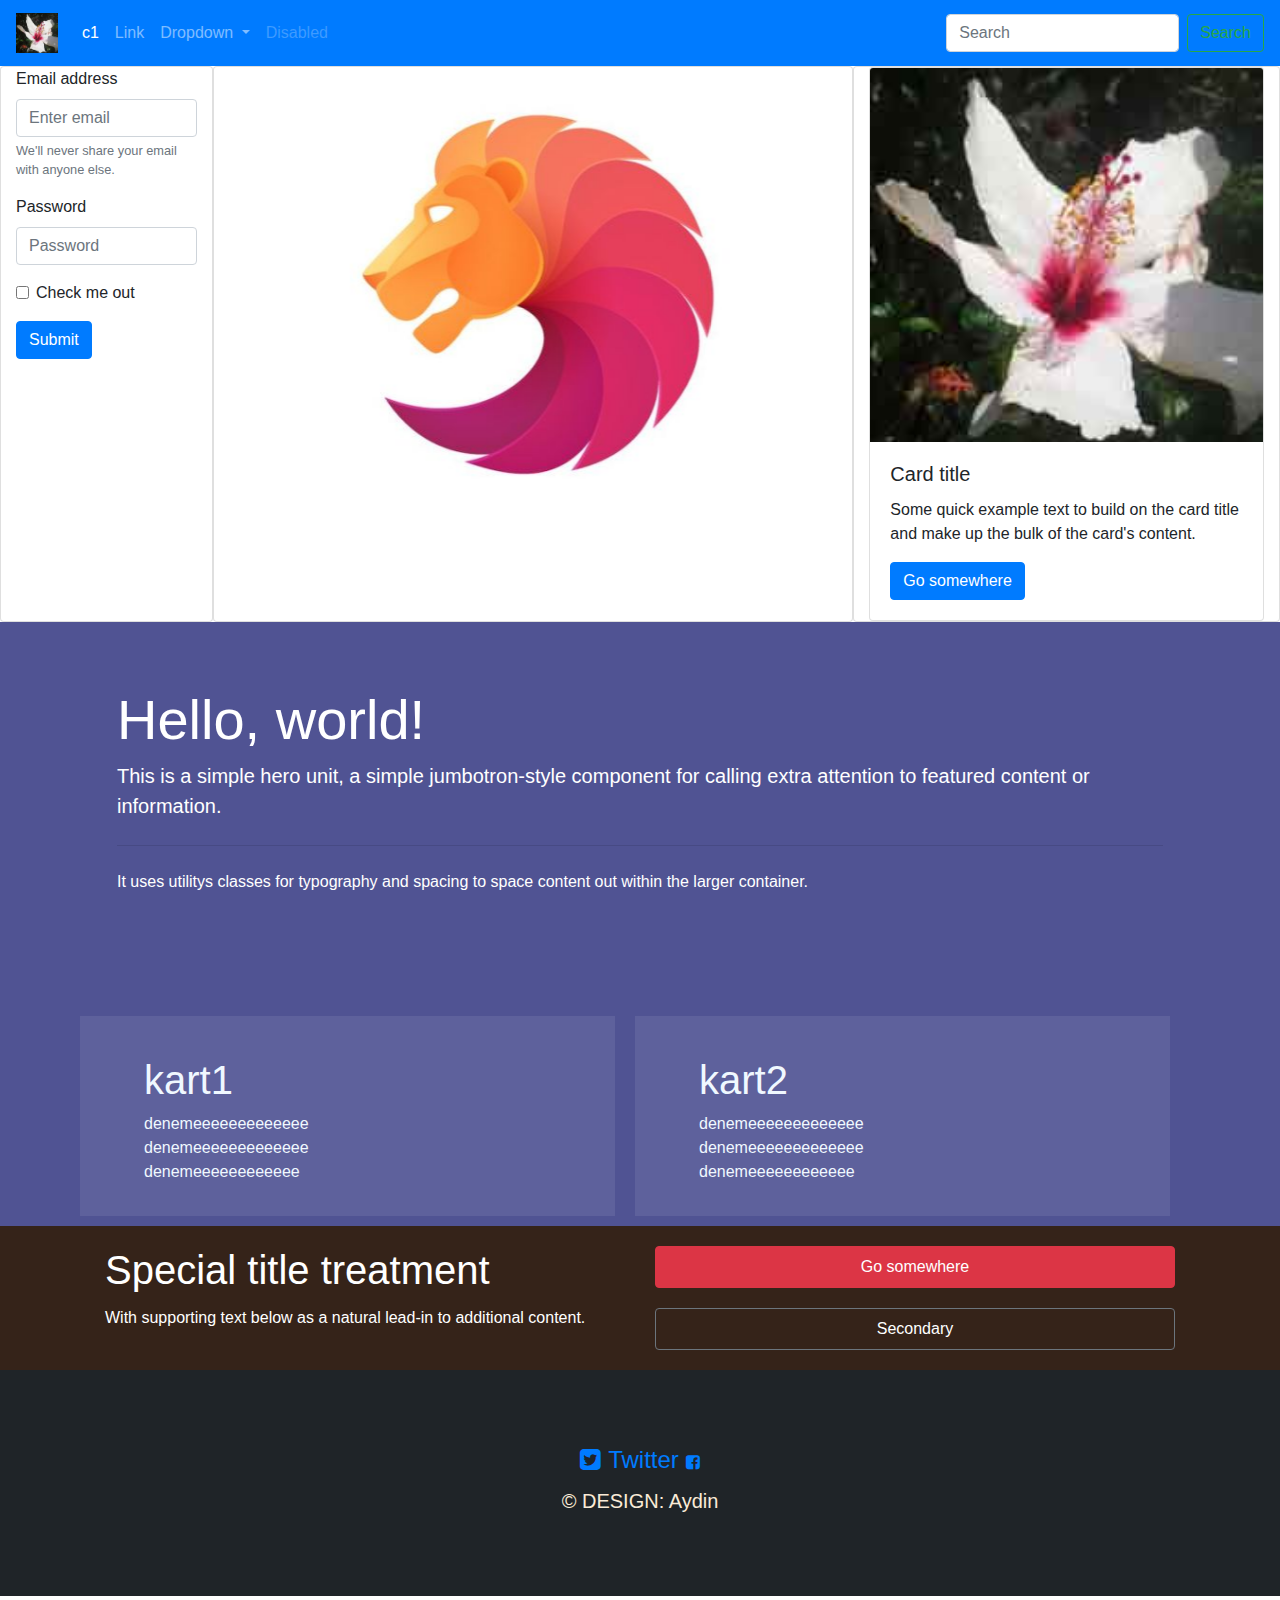
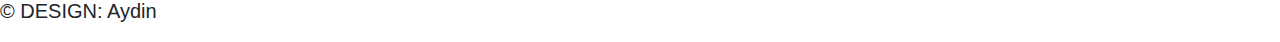
<file: index.html>
<!DOCTYPE HTML>
<html>

<head>
    <meta name="viewport" content="width=device-width, initial-scale=1.0">
    <link rel="stylesheet" href="css/bootstrap.min.css">
    <link rel="stylesheet" href="css/style.css">
    <link rel="stylesheet" href="css/font-awesome.css">
</head>
<body class="">
    <header>
        <nav class="navbar navbar-expand-lg navbar-dark bg-primary">
            <a class="navbar-brand" href="#">
                <img src="img/img_smallflower.jpg">
            </a>
            <button class="navbar-toggler" type="button" data-toggle="collapse" data-target="#navbarSupportedContent" aria-controls="navbarSupportedContent"
                aria-expanded="false" aria-label="Toggle navigation">
                <span class="navbar-toggler-icon"></span>
            </button>

            <div class="collapse navbar-collapse" id="navbarSupportedContent">
                <ul class="navbar-nav mr-auto">
                    <li class="nav-item active">
                        <a class="nav-link" href="#c1">c1
                            <span class="sr-only">(current)</span>
                        </a>
                    </li>
                    <li class="nav-item">
                        <a class="nav-link" href="#">Link</a>
                    </li>
                    <li class="nav-item dropdown">
                        <a class="nav-link dropdown-toggle" href="#" id="navbarDropdown" role="button" data-toggle="dropdown" aria-haspopup="true"
                            aria-expanded="false">
                            Dropdown
                        </a>
                        <div class="dropdown-menu" aria-labelledby="navbarDropdown">
                            <a class="dropdown-item" href="#">Action</a>
                            <a class="dropdown-item" href="#">Another action</a>
                            <div class="dropdown-divider"></div>
                            <a class="dropdown-item" href="#">Something else here</a>
                        </div>
                    </li>
                    <li class="nav-item">
                        <a class="nav-link disabled" href="#">Disabled</a>
                    </li>
                </ul>
                <form class="form-inline my-2 my-lg-0">
                    <input class="form-control mr-sm-2" type="search" placeholder="Search" aria-label="Search">
                    <button class="btn btn-outline-success my-2 my-sm-0" type="submit">Search</button>
                </form>
            </div>
        </nav>
    </header>

    <div class="">
        <div class="row" style="margin: 0;">
            <div class="col-sm-2 card">
                <form>
                    <div class="form-group">
                        <label for="exampleInputEmail1">Email address</label>
                        <input type="email" class="form-control" id="exampleInputEmail1" aria-describedby="emailHelp" placeholder="Enter email">
                        <small id="emailHelp" class="form-text text-muted">We'll never share your email with anyone else.</small>
                    </div>
                    <div class="form-group">
                        <label for="exampleInputPassword1">Password</label>
                        <input type="password" class="form-control" id="exampleInputPassword1" placeholder="Password">
                    </div>
                    <div class="form-group form-check">
                        <input type="checkbox" class="form-check-input" id="exampleCheck1">
                        <label class="form-check-label" for="exampleCheck1">Check me out</label>
                    </div>
                    <button type="submit" class="btn btn-primary">Submit</button>
                </form>

            </div>
            <div class="col-sm-6 card">

                <div id="carouselExampleIndicators" class="carousel slide" data-ride="carousel">
                    <ol class="carousel-indicators">
                        <li data-target="#carouselExampleIndicators" data-slide-to="0" class="active"></li>
                        <li data-target="#carouselExampleIndicators" data-slide-to="1"></li>
                        <li data-target="#carouselExampleIndicators" data-slide-to="2"></li>
                    </ol>
                    <div class="carousel-inner">
                        <div class="carousel-item active">
                            <img class="d-block w-100" src="img/logo.jpg?auto=yes&bg=666&fg=444&text=Second slide" alt="First slide">
                        </div>

                    </div>
                    <a class="carousel-control-prev" href="#carouselExampleIndicators" role="button" data-slide="prev">
                        <span class="carousel-control-prev-icon" aria-hidden="true"></span>
                        <span class="sr-only">Previous</span>
                    </a>
                    <a class="carousel-control-next" href="#carouselExampleIndicators" role="button" data-slide="next">
                        <span class="carousel-control-next-icon" aria-hidden="true"></span>
                        <span class="sr-only">Next</span>
                    </a>
                </div>


            </div>

            <div class="col-sm-4 card">
                <div class="card">
                    <img class="card-img-top" src="img/img_smallflower.jpg" alt="Card image cap">
                    <div class="card-body">
                        <h5 class="card-title">Card title</h5>
                        <p class="card-text">Some quick example text to build on the card title and make up the bulk of the card's content.</p>
                        <a href="#" class="btn btn-primary">Go somewhere</a>
                    </div>
                </div>
            </div>
        </div>


    </div>
    <div class="card-container">
        <div class="container">
            <div id="c1" class="jumbotron trans-jumbotron">
                <h1 class="display-4">Hello, world!</h1>
                <p class="lead">This is a simple hero unit, a simple jumbotron-style component for calling extra attention to featured content
                    or information.</p>
                <hr class="my-4">
                <p>It uses utilitys classes for typography and spacing to space content out within the larger container.</p>

            </div>
            <div class="row features">
                <div class="col-sm kartlar">
                    <br>
                    <h1>kart1</h1>
                    <p>denemeeeeeeeeeeeee denemeeeeeeeeeeeee denemeeeeeeeeeeee
                    </p>
                </div>
                <div class="col-sm kartlar">
                    <br>
                    <h1>kart2</h1>
                    <p>denemeeeeeeeeeeeee denemeeeeeeeeeeeee denemeeeeeeeeeeee
                    </p>
                </div>
            </div>
        </div>
    </div>
    <div class="special-area">
        <div class="row container" style="margin:auto;padding:20px;">
            <div class="col-sm" style="color: white">
                <h1 class="card-title">Special title treatment</h1>
                <p class="card-text">With supporting text below as a natural lead-in to additional content.</p>
            </div>
            <div class='col-sm button-container'>
                <a href="#" class="btn btn-danger" style="padding: 0.5em 4em 0.5em;margin-bottom: 20px">Go somewhere</a>
                <button type="button" class="btn btn-outline-secondary" style="padding: 0.5em 5em 0.5em; color:white;size:120%;">Secondary</button>
            </div>
        </div>
    </div>

    <div class="jumbotron jumbotron-fluid altbilgi">
        <div class="container">
            <h1 class="display-4"></h1>
            <a href="#" style="font-size: 150%">
                <i class="fa fa-twitter-square"></i>
                <label>Twitter</label>
            </a>
            <a href="#" class="fa fa-facebook-square"></a>

            <p class="lead">© DESIGN: Aydin</p>
        </div>
    </div>

    <p class="lead">© DESIGN: Aydin</p>

</body>
<script type="text/javascript" src="js/jquery-3.3.1.min.js"></script>
<script type="text/javascript" src="js/bootstrap.js"></script>

</html>
</file>
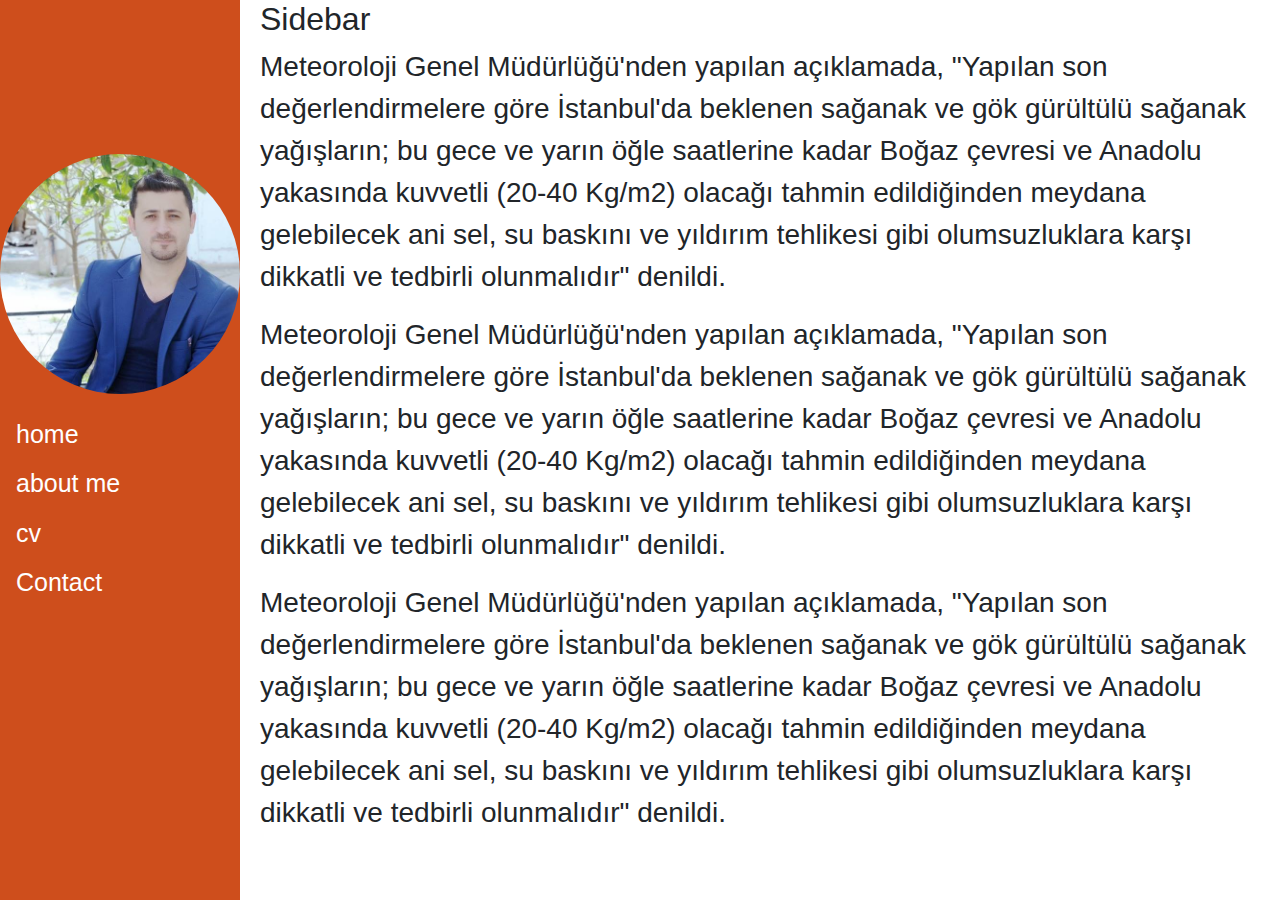
<file: leftmenu.html>
<!DOCTYPE HTML>
<html>

<head>
    <meta name="viewport" content="width=device-width, initial-scale=1.0">
    <link rel="stylesheet" href="css/bootstrap.min.css">
    <link rel="stylesheet" href="css/style.css">
    <link rel="stylesheet" href="css/font-awesome.css">
    <link rel="stylesheet" href="leftmenu.css">

</head>

<body>

    <!DOCTYPE html>
    <html>

    <head>
        <meta name="viewport" content="width=device-width, initial-scale=1">

    </head>

    <body>

        <div class="sidenav">
            <img class="img-fluid img-profile rounded-circle mx-auto mb-3" src="img/myfoto.jpg" alt="">
            <a href="#about">home</a>
            <a href="#services">about me</a>
            <a href="#clients">cv</a>
            <a href="#contact">Contact</a>
        </div>

        <div class="main">
            <h2>Sidebar</h2>
            <p>

                Meteoroloji Genel Müdürlüğü'nden yapılan açıklamada, "Yapılan son değerlendirmelere göre İstanbul'da beklenen sağanak ve
                gök gürültülü sağanak yağışların; bu gece ve yarın öğle saatlerine kadar Boğaz çevresi ve Anadolu yakasında
                kuvvetli (20-40 Kg/m2) olacağı tahmin edildiğinden meydana gelebilecek ani sel, su baskını ve yıldırım tehlikesi
                gibi olumsuzluklara karşı dikkatli ve tedbirli olunmalıdır" denildi.


            </p>
            <p>

                Meteoroloji Genel Müdürlüğü'nden yapılan açıklamada, "Yapılan son değerlendirmelere göre İstanbul'da beklenen sağanak ve
                gök gürültülü sağanak yağışların; bu gece ve yarın öğle saatlerine kadar Boğaz çevresi ve Anadolu yakasında
                kuvvetli (20-40 Kg/m2) olacağı tahmin edildiğinden meydana gelebilecek ani sel, su baskını ve yıldırım tehlikesi
                gibi olumsuzluklara karşı dikkatli ve tedbirli olunmalıdır" denildi.


            </p>
            <p>

                Meteoroloji Genel Müdürlüğü'nden yapılan açıklamada, "Yapılan son değerlendirmelere göre İstanbul'da beklenen sağanak ve
                gök gürültülü sağanak yağışların; bu gece ve yarın öğle saatlerine kadar Boğaz çevresi ve Anadolu yakasında
                kuvvetli (20-40 Kg/m2) olacağı tahmin edildiğinden meydana gelebilecek ani sel, su baskını ve yıldırım tehlikesi
                gibi olumsuzluklara karşı dikkatli ve tedbirli olunmalıdır" denildi.


            </p>
        </div>

    </body>

    </html>



</body>
<script type="text/javascript" src="js/jquery-3.3.1.min.js"></script>
<script type="text/javascript" src="js/bootstrap.js"></script>

</html>
</file>
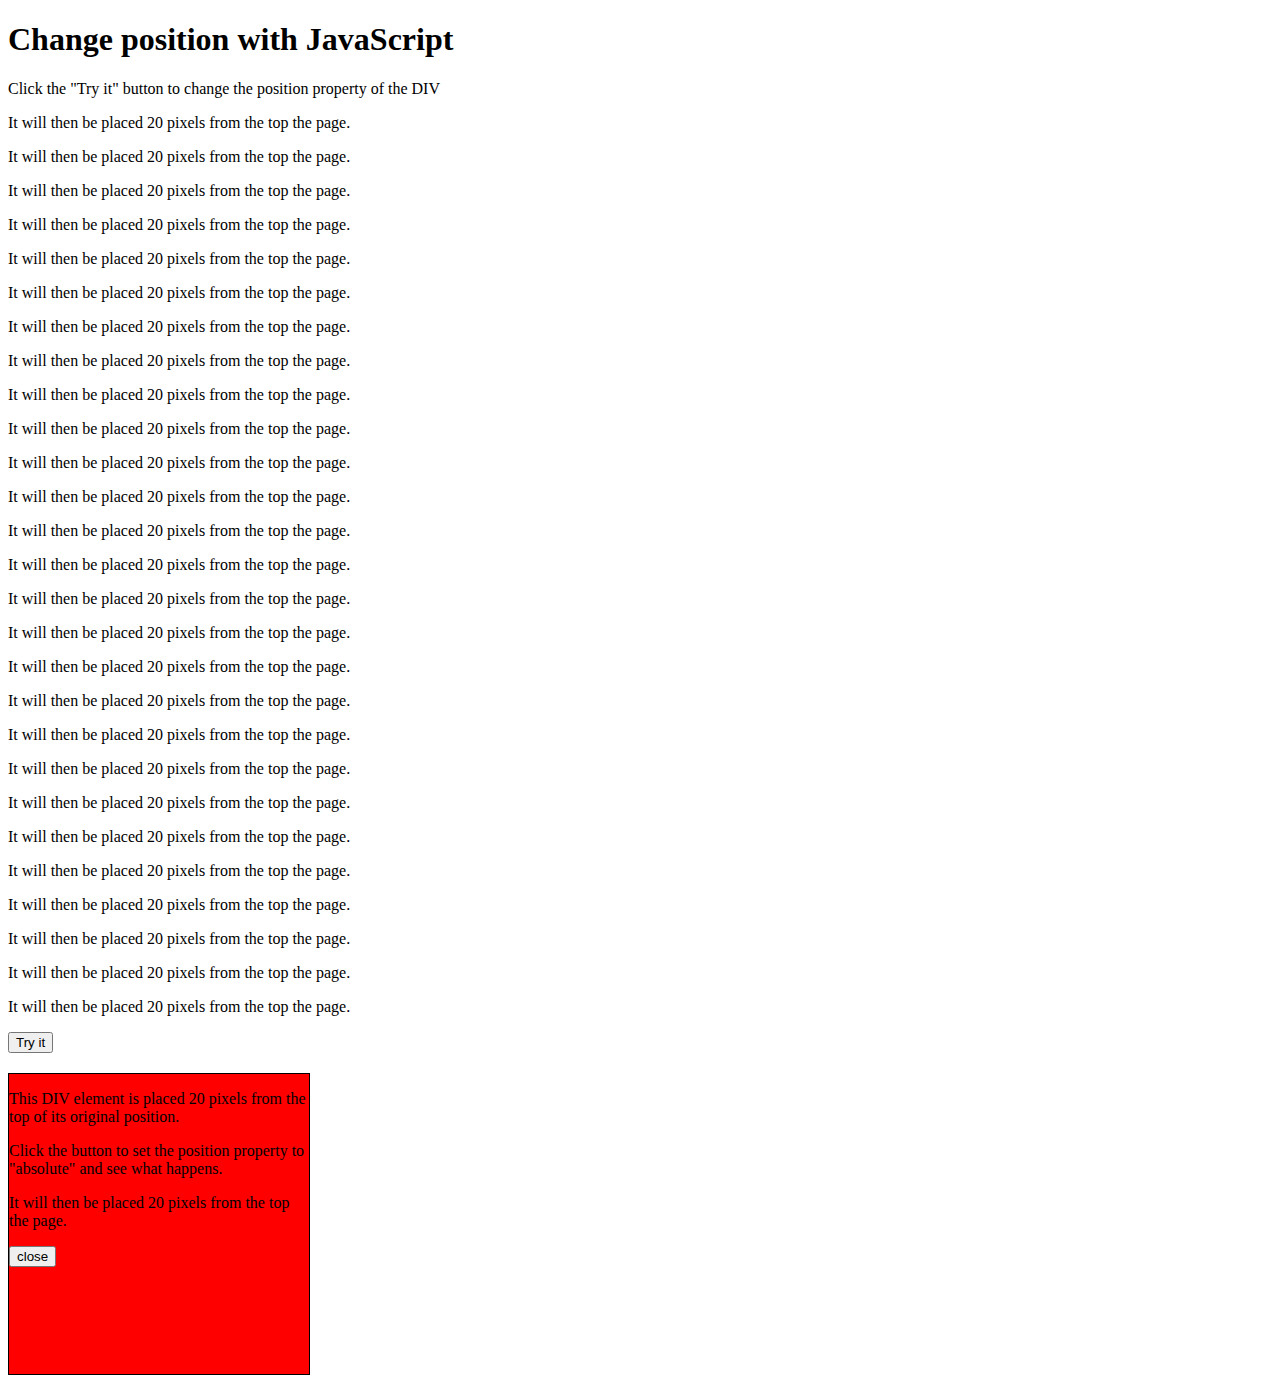
<file: positions.html>
<!DOCTYPE html>
<html>
<head>
<style> 
#myDIV {
    border: 1px solid black;
    background-color: lightblue;
    width: 300px;
    height: 300px;
    position: relative ;
    top: 20px;
}


</style>
</head>
<body>
<h1>Change position with JavaScript</h1>

<p>Click the "Try it" button to change the position property of the DIV
<p>It will then be placed 20 pixels from the top the page.</p>
<p>It will then be placed 20 pixels from the top the page.</p>
<p>It will then be placed 20 pixels from the top the page.</p>
<p>It will then be placed 20 pixels from the top the page.</p>
<p>It will then be placed 20 pixels from the top the page.</p>
<p>It will then be placed 20 pixels from the top the page.</p>
<p>It will then be placed 20 pixels from the top the page.</p>
<p>It will then be placed 20 pixels from the top the page.</p>
<p>It will then be placed 20 pixels from the top the page.</p>
<p>It will then be placed 20 pixels from the top the page.</p>
<p>It will then be placed 20 pixels from the top the page.</p>
<p>It will then be placed 20 pixels from the top the page.</p>
<p>It will then be placed 20 pixels from the top the page.</p>
<p>It will then be placed 20 pixels from the top the page.</p>
<p>It will then be placed 20 pixels from the top the page.</p>
<p>It will then be placed 20 pixels from the top the page.</p>
<p>It will then be placed 20 pixels from the top the page.</p>
<p>It will then be placed 20 pixels from the top the page.</p>
<p>It will then be placed 20 pixels from the top the page.</p>
<p>It will then be placed 20 pixels from the top the page.</p>
<p>It will then be placed 20 pixels from the top the page.</p>
<p>It will then be placed 20 pixels from the top the page.</p>
<p>It will then be placed 20 pixels from the top the page.</p>
<p>It will then be placed 20 pixels from the top the page.</p>
<p>It will then be placed 20 pixels from the top the page.</p>
<p>It will then be placed 20 pixels from the top the page.</p>
<p>It will then be placed 20 pixels from the top the page.</p>

<button onclick="myFunction()">Try it</button>

<div id="myDIV" style="background-color:red">
  <p>This DIV element is placed 20 pixels from the top of its original position.</p>
  <p>Click the button to set the position property to "absolute" and see what happens.</p>
<p>It will then be placed 20 pixels from the top the page.</p>
<input type="button" onclick="myclose()" value="close"/>
</div>

<script type="text/JavaScript">
function myclose() {
    document.getElementById("myDIV").style.display = "none";
}

function myFunction() {
    document.getElementById("myDIV").style.position = "fixed";
}

</script>

</body>
</html>
</file>
<file: css/style.css>
.navbar-brand img {
    height: 40px;
}

.div card img {
    width: 100;
    height: auto;
}

.trans-jumbotron {
    background-color: transparent;
    border: none;
    color: white;
}

.card-container {
    background-color: #505393;
    height: auto;
    display: flex;
    align-content: stretch;
    }

.kartlar {
    font-size: 16px;
    padding: 1em 19em 1em 4em;
    margin: 10px;
    width: 50%;
    height: auto;
    background-color: rgba(240, 248, 255, 0.089);
    color: aliceblue;
    }

.features {
    display: flex;
    align-content: flex-start;
    position: relative;
    width: 100%;
    
}

.special-content {
    display: flex;
    align-content: flex-start;
    width: 100%;
    padding: 0em 0em 0em 0em;
    margin: 4em 8em 3em 27em;
    border: none;
    background-color: transparent;
    color: azure;
    float: left;
}

.special-area {
    background-color: #352319;
}

.button-container{
    background-color: transparent;
    display:flex;
    flex-direction: column;
    float: right;
}

.altbilgi {

    background-color: #1f2428;
    margin-bottom: 0px;
    color: antiquewhite;

} .altbilgi .container {
    text-align: center;
}
</file>
<file: leftmenu.css>
.sidenav {
    height: 100%;
    width: 15rem;
    position: fixed;
    top: 0;
    left: 0;
    background-color: #ce4e1c;
    overflow-x: hidden;
    padding-top: 12%;
   
}

.sidenav a {
    padding: 6px 8px 6px 16px;
    text-decoration: none;
    font-size: 25px;
    color: #ffffff;
    display: block;
}

.sidenav a:hover {
    color: #ecb0b0;
}

.main {
    margin-left: 250px;
    font-size: 28px;
    padding: 0px 10px;
}

@media screen and (max-height: 450px) {
    .sidenav {
        padding-top: 15px;
    }
    .sidenav a {
        font-size: 18px;
    }
}
</file>
